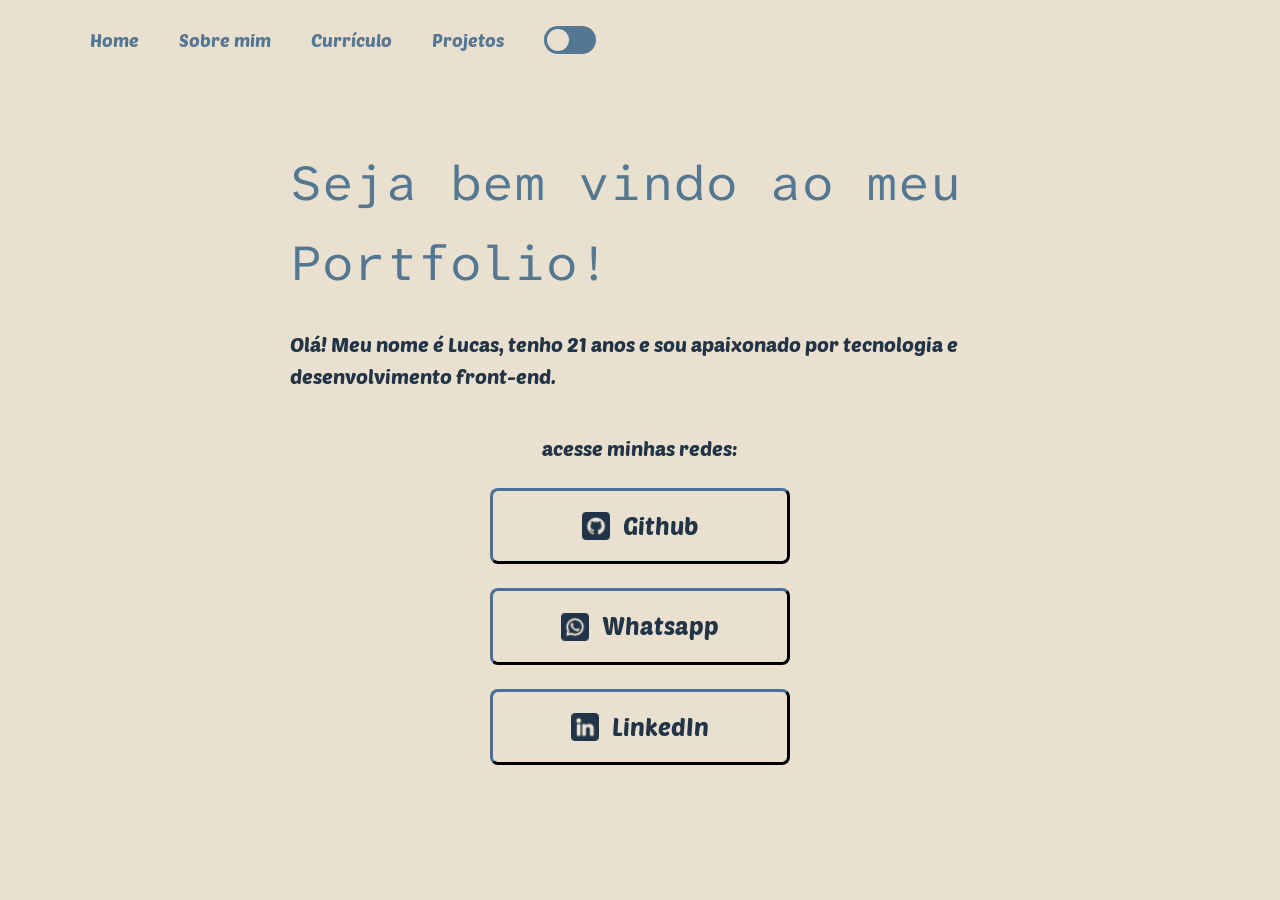
<file: index.html>
<!DOCTYPE html>
<html lang="pt-br">
<head>
    <meta charset="UTF-8">
    <meta http-equiv="X-UA-Compatible" content="IE=edge">
    <meta name="viewport" content="width=device-width, initial-scale=1.0">
    <link rel="icon" href="assets/code.png" type="image/png">
    <title>portfolio/home</title>
    <script>
        (function () {
            const tema = localStorage.getItem("tema");
            if (tema === "escuro") {
                document.documentElement.classList.add("dark-theme");
                document.documentElement.classList.add("tema-escuro");
            }
        })();
    </script>
    <link rel="stylesheet" href="styles/style.css">
</head>
<body>
    <header class="cabecalho">
        <nav class="cabecalho__menu">
            <a class="cabecalho__menu__link" href="index.html">Home</a>
            <a class="cabecalho__menu__link" href="about.html">Sobre mim</a>
            <a class="cabecalho__menu__link" href="curriculo.html">Currículo</a>
            <a class="cabecalho__menu__link" href="projetos.html">Projetos</a>

            <div class="theme-switch">
                <input type="checkbox" id="switch-theme">
                <label for="switch-theme"></label>
            </div>
        </nav>
    </header>

    <main class="conteudo">
        <section class="conteudo__texto"> 
            <h1 class="conteudo__texto__titulo">Seja bem vindo ao meu Portfolio!</h1> 
            <p class="conteudo__texto__paragrafo">Olá! Meu nome é Lucas, tenho 21 anos e sou apaixonado por tecnologia e desenvolvimento front-end.</p>
            <div class="conteudo__botoes">
                <h2 class="conteudo__botoes__subt">acesse minhas redes:</h2>
                <a class="conteudo__botoes__link" href="https://github.com/VonPink">
                    <img id="icon-github" src="assets/github.png" alt="GitHub">
                    Github
                </a>
                <a class="conteudo__botoes__link" href="https://wa.me/5511958179186">
                    <img id="icon-whatsapp" src="assets/whatsapp.png" alt="WhatsApp">
                    Whatsapp
                </a>
                <a class="conteudo__botoes__link" href="https://www.linkedin.com/in/lucas-almeida-rosa-787ab2294">
                    <img id="icon-linkedin" src="assets/linkedin.png" alt="LinkedIn">
                    LinkedIn
                </a>
            </div>
        </section>
    </main>

    <script src="script.js"></script>
</body>
</html>
</file>
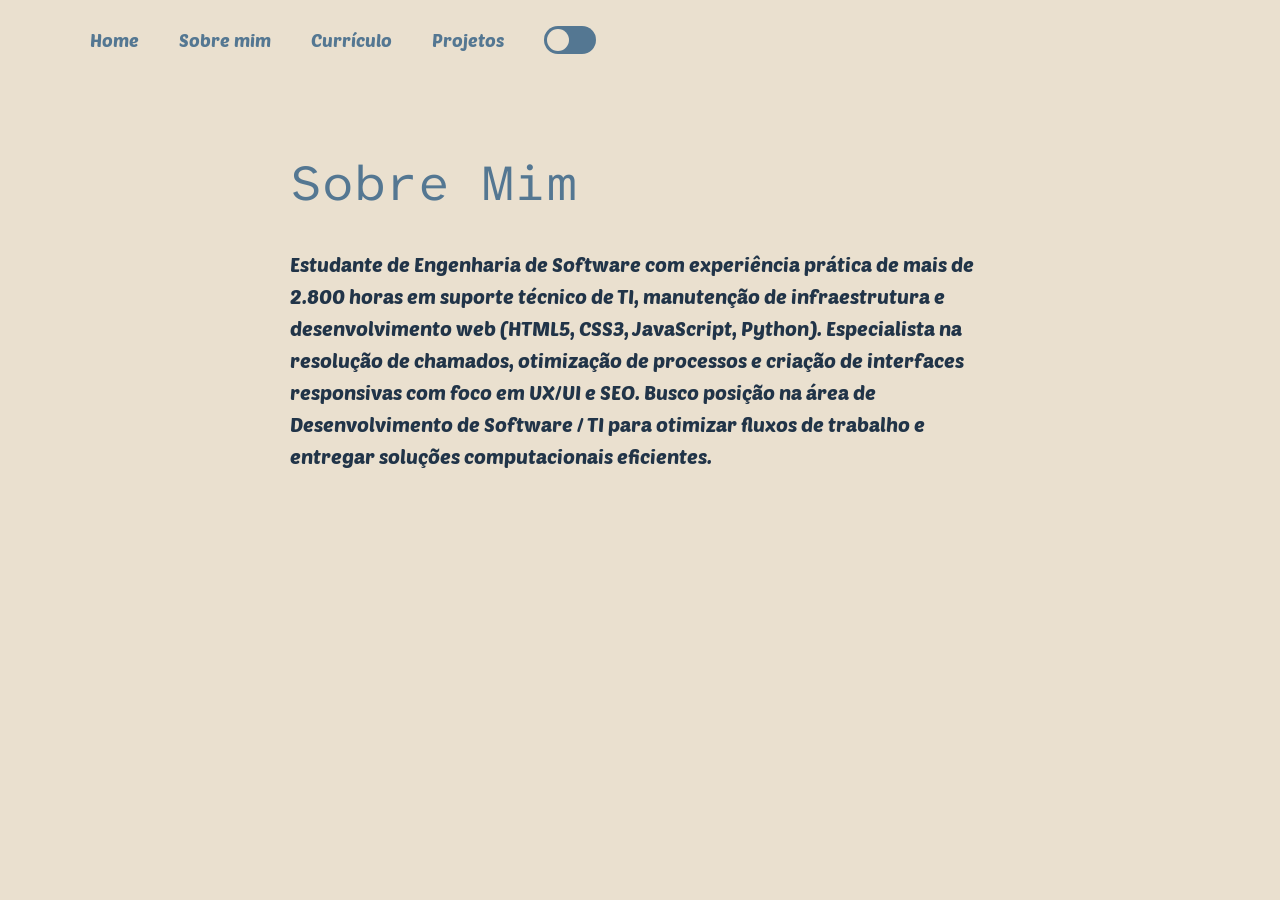
<file: about.html>
<!DOCTYPE html>
<html lang="pt-br">
<head>
    <meta charset="UTF-8">
    <meta http-equiv="X-UA-Compatible" content="IE=edge">
    <meta name="viewport" content="width=device-width, initial-scale=1.0">
    <link rel="icon" href="assets/code.png" type="image/png">
    <title>portfolio/sobremim</title>
    <script>
        (function () {
            const tema = localStorage.getItem("tema");
            if (tema === "escuro") {
                document.documentElement.classList.add("dark-theme");
                document.documentElement.classList.add("tema-escuro");
            }
        })();
    </script>
    <link rel="stylesheet" href="styles/style.css">
</head>
<body>
    <header class="cabecalho">
        <nav class="cabecalho__menu">
            <a class="cabecalho__menu__link" href="index.html">Home</a>
            <a class="cabecalho__menu__link" href="about.html">Sobre mim</a>
            <a class="cabecalho__menu__link" href="curriculo.html">Currículo</a>
            <a class="cabecalho__menu__link" href="projetos.html">Projetos</a>

            <div class="theme-switch">
                <input type="checkbox" id="switch-theme">
                <label for="switch-theme"></label>
            </div>
        </nav>
    </header>

    <main class="conteudo">
        <section class="conteudo__texto">
            <h1 class="conteudo__texto__titulo"> Sobre Mim</h1>
            <p class="conteudo__texto__paragrafo">Estudante de Engenharia de Software com experiência prática de mais de 2.800 horas em suporte técnico de TI,
manutenção de infraestrutura e desenvolvimento web (HTML5, CSS3, JavaScript, Python). Especialista na resolução de
chamados, otimização de processos e criação de interfaces responsivas com foco em UX/UI e SEO. Busco posição na área
de Desenvolvimento de Software / TI para otimizar fluxos de trabalho e entregar soluções computacionais eficientes. </p>
        </section>
    </main>

    <script src="script.js"></script>
</body>
</html>
</file>
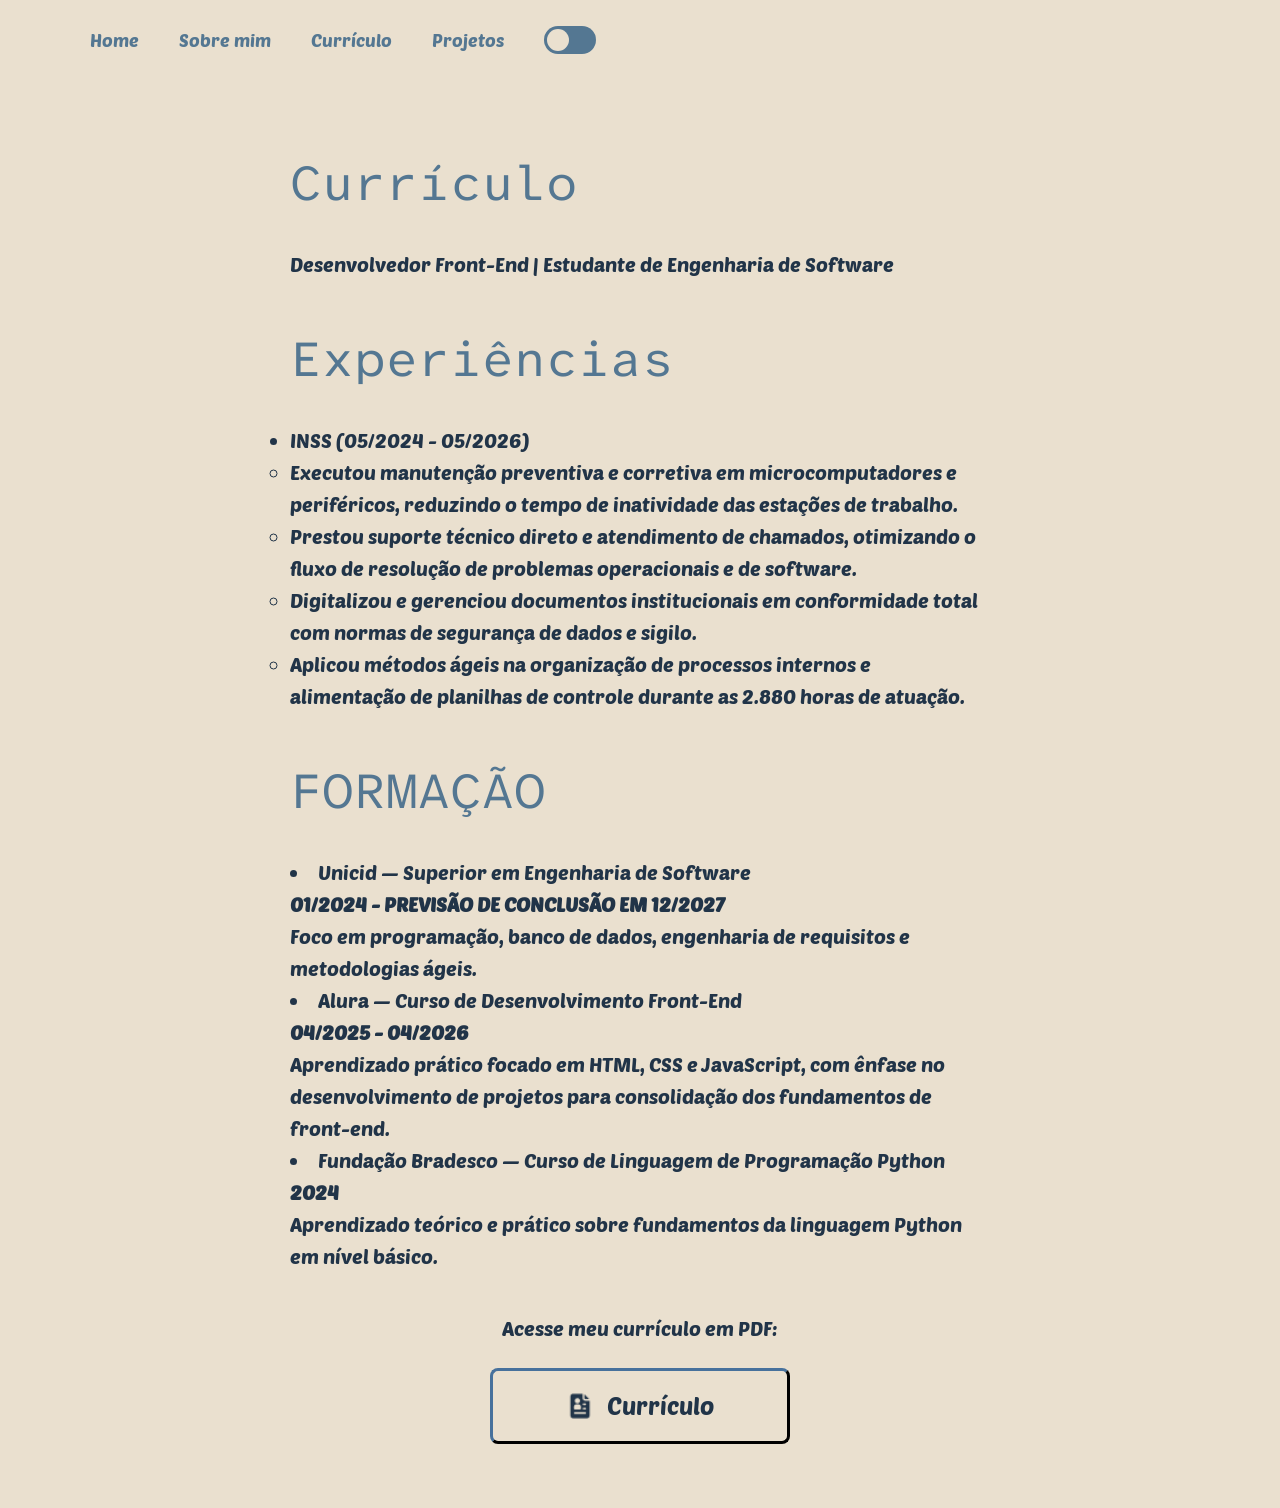
<file: curriculo.html>
<!DOCTYPE html>
<html lang="pt-br">
<head>
    <meta charset="UTF-8">
    <meta http-equiv="X-UA-Compatible" content="IE=edge">
    <meta name="viewport" content="width=device-width, initial-scale=1.0">
    <link rel="icon" href="assets/code.png" type="image/png">
    <title>portfolio/curriculo</title>
    <script>
        (function () {
            const tema = localStorage.getItem("tema");
            if (tema === "escuro") {
                document.documentElement.classList.add("dark-theme");
                document.documentElement.classList.add("tema-escuro");
            }
        })();
    </script>
    <link rel="stylesheet" href="styles/style.css">
</head>
<body>
    <header class="cabecalho">
        <nav class="cabecalho__menu">
            <a class="cabecalho__menu__link" href="index.html">Home</a>
            <a class="cabecalho__menu__link" href="about.html">Sobre mim</a>
            <a class="cabecalho__menu__link" href="curriculo.html">Currículo</a>
            <a class="cabecalho__menu__link" href="projetos.html">Projetos</a>

            <div class="theme-switch">
                <input type="checkbox" id="switch-theme">
                <label for="switch-theme"></label>
            </div>
        </nav>
    </header>

    <main class="conteudo">
        <section class="conteudo__texto">
            <h1 class="conteudo__texto__titulo">Currículo</h1>
            <p class="conteudo__texto__paragrafo">
                Desenvolvedor Front-End | Estudante de Engenharia de Software
            </p>
            <h2 class="conteudo__texto__titulo">Experiências</h2>
            <ul class="conteudo__texto__paragrafo">
                <li> INSS (05/2024 - 05/2026)
                    <ul>
                        <li>Executou manutenção preventiva e corretiva em microcomputadores e periféricos, reduzindo o tempo de inatividade das estações de trabalho.</li>
                        <li>Prestou suporte técnico direto e atendimento de chamados, otimizando o fluxo de resolução de problemas operacionais e de software.</li>
                        <li>Digitalizou e gerenciou documentos institucionais em conformidade total com normas de segurança de dados e sigilo.</li>
                        <li>Aplicou métodos ágeis na organização de processos internos e alimentação de planilhas de controle durante as 2.880 horas de atuação.</li>
                    </ul>
                </li>
            </ul>
            <h2 class="conteudo__texto__titulo">FORMAÇÃO</h2>
            <div class="conteudo__texto__paragrafo">
            <ul class="conteudo__certificado">
                <li>
                    Unicid — Superior em Engenharia de Software<br>
                    <strong>01/2024 - PREVISÃO DE CONCLUSÃO EM 12/2027</strong><br>
                    Foco em programação, banco de dados, engenharia de requisitos e metodologias ágeis.
                </li>
                <li>
                    Alura — Curso de Desenvolvimento Front-End<br>
                    <strong>04/2025 - 04/2026</strong><br>
                    Aprendizado prático focado em HTML, CSS e JavaScript, com ênfase no desenvolvimento de projetos para consolidação dos fundamentos de front-end.
                </li>
                <li>
                    Fundação Bradesco — Curso de Linguagem de Programação Python<br>
                    <strong>2024</strong><br>
                    Aprendizado teórico e prático sobre fundamentos da linguagem Python em nível básico.
                </li>
            </ul>
            </div>
            <h2 class="conteudo__botoes__subt"> Acesse meu currículo em PDF:</h2>
            <div class="botoes-centralizados">
                <a class="conteudo__botoes__link" href="assets/Curriculo_08-26.pdf">
                    <img id="icon-cv" src="assets/cv.png" alt="Currículo">
                    Currículo
                </a>
            </div>

        </section>
    </main>

    <script src="script.js"></script>
</body>
</html>
</file>
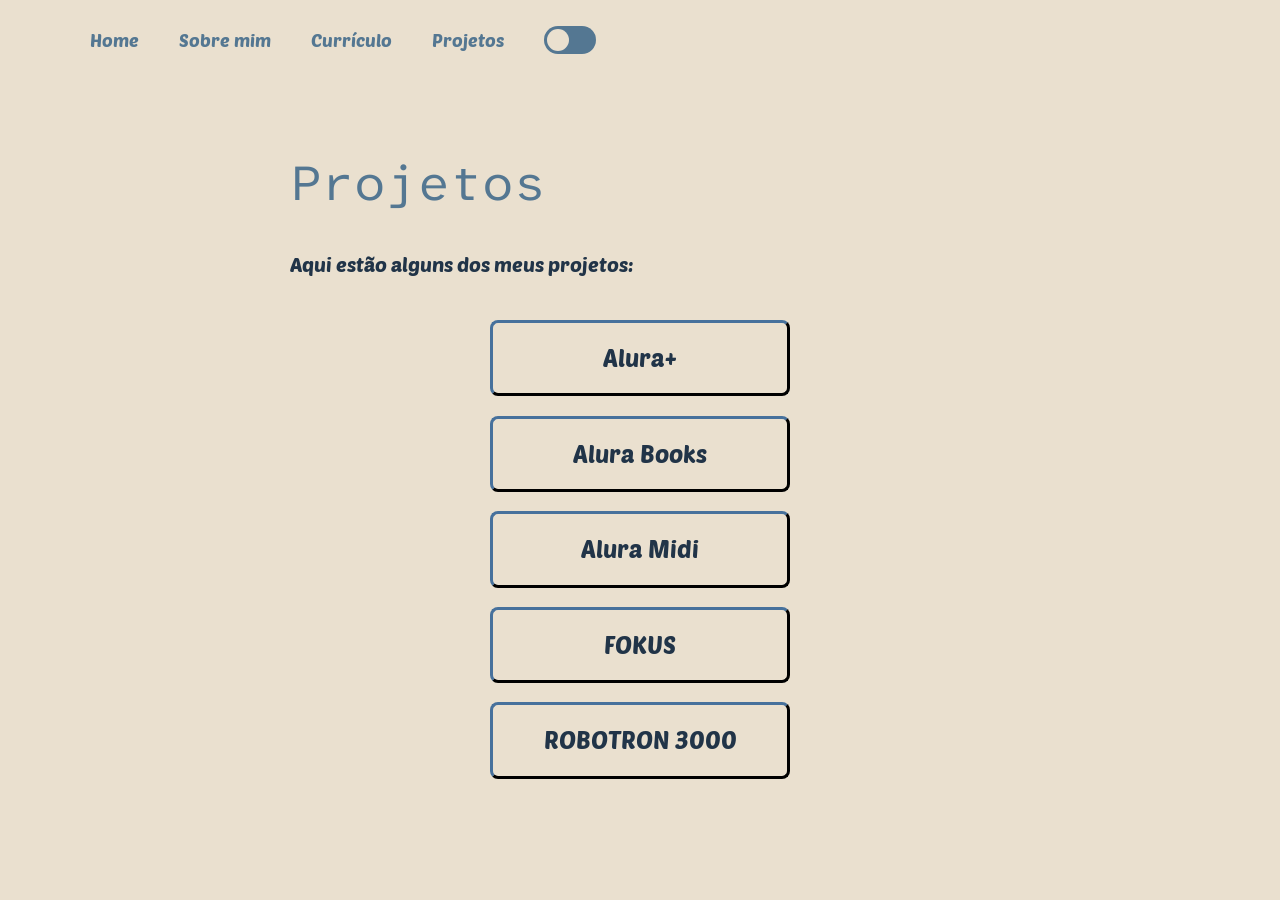
<file: projetos.html>
<!DOCTYPE html>
<html lang="pt-br">
<head>
    <meta charset="UTF-8">
    <meta http-equiv="X-UA-Compatible" content="IE=edge">
    <meta name="viewport" content="width=device-width, initial-scale=1.0">
    <link rel="icon" href="assets/code.png" type="image/png">
    <title>portfolio/projetos</title>
    <script>
        (function () {
            const tema = localStorage.getItem("tema");
            if (tema === "escuro") {
                document.documentElement.classList.add("dark-theme");
                document.documentElement.classList.add("tema-escuro");
            }
        })();
    </script>
    <link rel="stylesheet" href="styles/style.css">
</head>
<body>
    <header class="cabecalho">
        <nav class="cabecalho__menu">
            <a class="cabecalho__menu__link" href="index.html">Home</a>
            <a class="cabecalho__menu__link" href="about.html">Sobre mim</a>
            <a class="cabecalho__menu__link" href="curriculo.html">Currículo</a>
            <a class="cabecalho__menu__link" href="projetos.html">Projetos</a>

            <div class="theme-switch">
                <input type="checkbox" id="switch-theme">
                <label for="switch-theme"></label>
            </div>
        </nav>
    </header>

    <main class="conteudo">
        <section class="conteudo__texto">
            <h1 class="conteudo__texto__titulo">Projetos</h1>
            <p class="conteudo__texto__paragrafo">Aqui estão alguns dos meus projetos:</p>
            <div class="botoes-centralizados">
                <a class="conteudo__botoes__link" href="https://aluraplus-two-opal.vercel.app/">Alura+</a>
                <a class="conteudo__botoes__link" href="https://alura-books-six-lyart.vercel.app/">Alura Books</a>
                <a class="conteudo__botoes__link" href="https://alura-midi-gold-psi.vercel.app/">Alura Midi</a>
                <a class="conteudo__botoes__link" href="http://fokus-rho-gilt.vercel.app">FOKUS</a>
                <a class="conteudo__botoes__link" href="https://robotron-3000-xi.vercel.app/">ROBOTRON 3000</a>
            </div>

        </section>
    </main>

    <script src="script.js"></script>
</body>
</html>
</file>
<file: styles/style.css>
@import url('https://fonts.googleapis.com/css2?family=Poetsen+One&display=swap');
@import url('https://fonts.googleapis.com/css2?family=Atkinson+Hyperlegible+Mono:ital,wght@0,200..800;1,200..800&display=swap');

:root {
    --cor-um: #EAE0CF;
    --cor-dois: #213448;
    --cor-tres: #547792;
    --cor-quatro: #94B4C1;

    --fonte-title: "Atkinson Hyperlegible Mono", sans-serif;
    --fonte-principal: "Poetsen One", sans-serif;
}

* {
    margin: 0;
    padding: 0;
    box-sizing: border-box;
}

body {
    background-color: var(--cor-um);
    color: var(--cor-dois);
    font-family: var(--fonte-principal);
    line-height: 1.6;
    transition: background-color 0.3s ease, color 0.3s ease;
}

/* ====== CABEÇALHO ====== */
.cabecalho {
    padding: 2% 7%;
}

.cabecalho__menu {
    display: flex;
    flex-wrap: wrap;
    justify-content: flex-start;
    gap: 2.5rem;
}

.cabecalho__menu__link {
    font-size: clamp(1rem, 1.8vw, 1.125rem);
    font-weight: 400;
    color: var(--cor-tres);
    text-decoration: none;
    transition: color 0.3s ease;
}

.cabecalho__menu__link:hover {
    color: var(--cor-dois);
}

/* ====== CONTEÚDO ====== */
.conteudo {
    padding: 5%;
    display: flex;
    flex-wrap: wrap;
    justify-content: center;
    align-items: center;
    gap: 3rem;
}

.conteudo__texto {
    width: 100%;
    max-width: 700px;
    display: flex;
    flex-direction: column;
    gap: 1.5rem;
}

.conteudo__texto__titulo {
    font-size: clamp(1.8rem, 4vw, 3.125rem);
    font-family: var(--fonte-title);
    font-optical-sizing: auto;
    font-weight: 400;
    font-style: normal;
    font-variation-settings: "MORF" 15, "SHLN" 50;
    color: var(--cor-tres);
}

.conteudo__texto__paragrafo {
    font-size: clamp(1rem, 2.5vw, 1.25rem);
    font-weight: 400;
    margin-bottom: 1rem;
}

/* ====== BOTÕES ====== */
.conteudo__botoes {
    display: flex;
    flex-direction: column;
    justify-content: center;
    align-items: center;
    gap: 1.5rem;
}

.conteudo__botoes__subt {
    font-size: clamp(1rem, 2.5vw, 1.25rem);
    font-weight: 400;
    text-align: center;
}

.conteudo__botoes__link {
    display: flex;
    align-items: center;
    justify-content: center;
    gap: 0.8rem;
    border: 3px outset var(--cor-dois);
    color: var(--cor-dois);
    text-align: center;
    border-radius: 8px;
    font-size: clamp(1rem, 2.5vw, 1.5rem);
    padding: 1rem 0;
    width: 100%;
    max-width: 300px;
    text-decoration: none;
    transition: all 0.3s ease;
}

.botoes-centralizados {
    display: flex;
    flex-direction: column;
    align-items: center;
    gap: 1.2rem;
}

.conteudo__botoes__link:hover {
    background-color: var(--cor-quatro);
    transform: translateY(-3px);
    box-shadow: 0 4px 10px rgba(0, 0, 0, 0.3);
}

.conteudo__botoes__link img {
    width: 28px;
    height: 28px;
    transition: transform 0.3s ease;
}

.conteudo__botoes__link:hover img {
    transform: scale(1.1);
}

/* ====== CERTIFICADOS ====== */
.conteudo__certificado {
    color: var(--cor-dois);
    list-style-position: inside;
}

.conteudo__certificado__link {
    text-decoration: none;
    color: var(--cor-tres);
    transition: color 0.3s ease;
}

.conteudo__certificado__link:hover {
    color: var(--cor-dois);
}

/* ====== RESPONSIVIDADE ====== */
@media (max-width: 1024px) {
    .cabecalho__menu {
        justify-content: center;
    }
}

@media (max-width: 768px) {
    .cabecalho {
        padding: 5%;
    }

    .cabecalho__menu {
        flex-direction: row;
        flex-wrap: wrap;
        justify-content: center;
        gap: 1.2rem;
    }

    .conteudo {
        flex-direction: column-reverse;
        text-align: center;
        gap: 2rem;
    }

    .conteudo__botoes__link {
        width: 80%;
    }

    .conteudo__texto {
        width: 100%;
        text-align: center;
    }
}

@media (max-width: 480px) {
    .conteudo__botoes__link {
        width: 100%;
    }

    .conteudo__botoes__link img {
        width: 24px;
        height: 24px;
    }
}

/* ====== TEMA ESCURO ====== */
.tema-escuro .theme-switch label::after {
    transition: none;
}

.dark-theme {
    --cor-um: #121B26;
    --cor-dois: #EAE0CF;
    --cor-tres: #D1C7B7;
    --cor-quatro: #547792;
}

.theme-switch {
    width: 52px;
    height: 28px;
    position: relative;
}

.theme-switch input {
    display: none;
}

.theme-switch label {
    background: var(--cor-tres);
    border-radius: 50px;
    cursor: pointer;
    display: block;
    width: 100%;
    height: 100%;
}

.theme-switch label::after {
    content: "";
    position: absolute;
    top: 3px;
    left: 3px;
    width: 22px;
    height: 22px;
    background: var(--cor-um);
    border-radius: 50%;
    transition: transform 0.3s ease;
}

.theme-switch input:checked + label::after {
    transform: translateX(24px);
}

/* Esconde o switch até o JS sincronizar */
.theme-switch {
    visibility: hidden;
}

.theme-switch.ready {
    visibility: visible;
}
</file>
